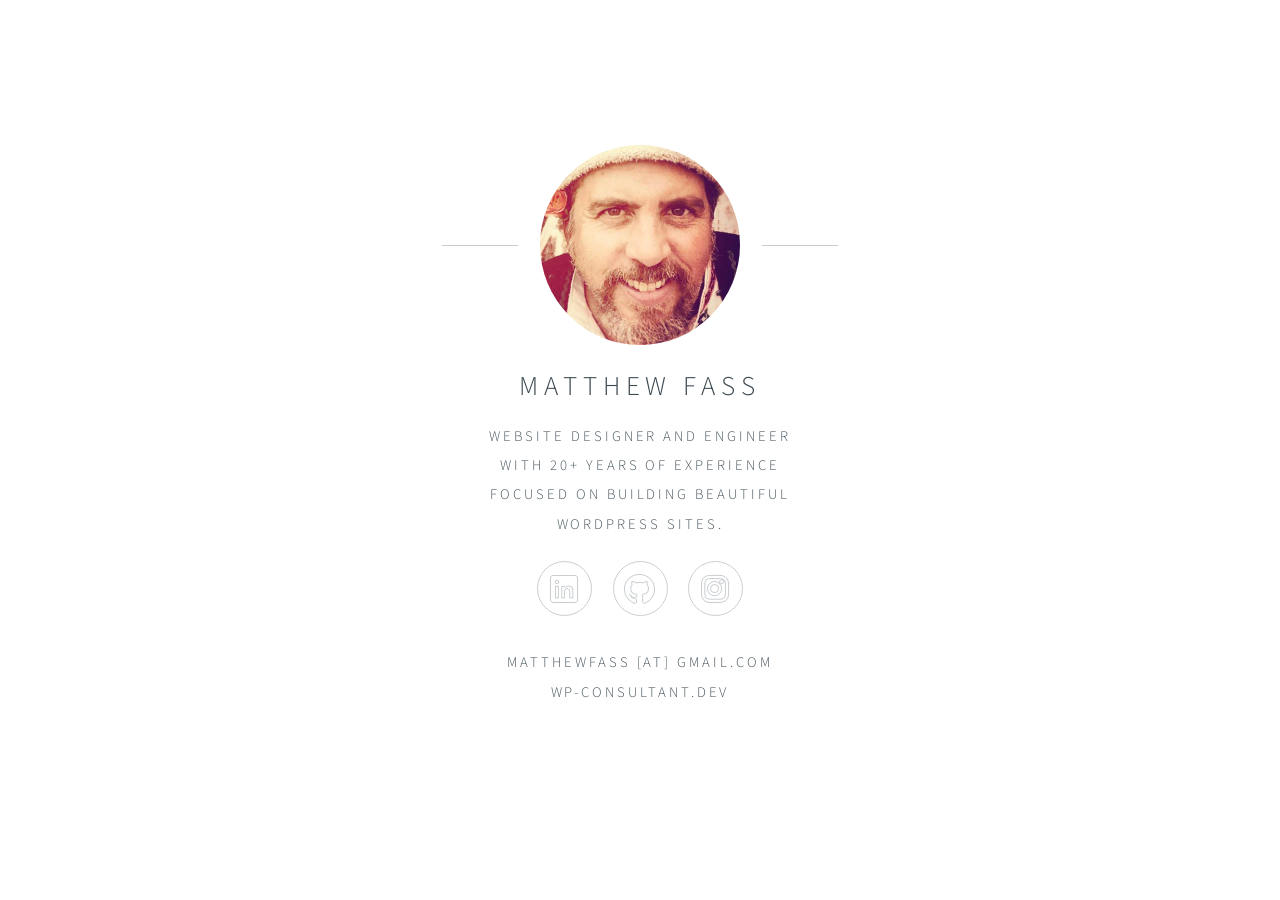
<file: index.html>
<!DOCTYPE HTML>
<!--
	Identity by HTML5 UP
	html5up.net | @ajlkn
	Free for personal and commercial use under the CCA 3.0 license (html5up.net/license)
-->
<html>
	<head>
		<title>Matthew Fass - Website Designer and Engineer with 20+ Years of Experience Focused on Building Beautiful Wordpress Sites.</title>
		<meta charset="utf-8" />
		<meta name="viewport" content="width=device-width, initial-scale=1, user-scalable=no" />
		<link rel="stylesheet" href="assets/css/main.css" />
		<noscript><link rel="stylesheet" href="assets/css/noscript.css" /></noscript>
	</head>
	<body class="is-preload">

		<!-- Wrapper -->
			<div id="wrapper">

				<!-- Main -->
					<section id="main">
						<header>
							<span class="avatar"><img src="images/matthew-fass-fb.jpg" alt="" width="200px" height="200px"/></span>
							<h1>Matthew Fass</h1>
							<p>Website Designer and Engineer with 20+ Years of Experience Focused on Building Beautiful Wordpress Sites.</p>
						</header>
						<!--
						<hr />
						<h2>Extra Stuff!</h2>
						<form method="post" action="#">
							<div class="fields">
								<div class="field">
									<input type="text" name="name" id="name" placeholder="Name" />
								</div>
								<div class="field">
									<input type="email" name="email" id="email" placeholder="Email" />
								</div>
								<div class="field">
									<select name="department" id="department">
										<option value="">Department</option>
										<option value="sales">Sales</option>
										<option value="tech">Tech Support</option>
										<option value="null">/dev/null</option>
									</select>
								</div>
								<div class="field">
									<textarea name="message" id="message" placeholder="Message" rows="4"></textarea>
								</div>
								<div class="field">
									<input type="checkbox" id="human" name="human" /><label for="human">I'm a human</label>
								</div>
								<div class="field">
									<label>But are you a robot?</label>
									<input type="radio" id="robot_yes" name="robot" /><label for="robot_yes">Yes</label>
									<input type="radio" id="robot_no" name="robot" /><label for="robot_no">No</label>
								</div>
							</div>
							<ul class="actions special">
								<li><a href="#" class="button">Get Started</a></li>
							</ul>
						</form>
						<hr />
						-->
						<footer>
							<ul class="icons">
								<li><a href="https://www.linkedin.com/in/matthewfass/" class="icon brands fa-linkedin ">LinkedIn</a></li>
								<li><a href="https://github.com/matthewfass" class="icon brands fa-github ">LinkedIn</a></li>
								<li><a href="https://www.instagram.com/matthewfass/" class="icon brands fa-instagram">Instagram</a></li>
								<!-- <li><a href="" class="icon fa-envelope">Instagram</a></li> -->
							</ul>
							<p>matthewfass [at] gmail.com<br>
							<a href='https://wp-consultant.dev/' target='_blank' class='url'>wp-consultant.dev</a></p>
						</footer>
					</section>

				<!-- Footer -->
					<footer id="footer">
						<ul class="copyright">
							<li>&copy; Matthew Fass</li>
							<!-- <li>Design: <a href="http://html5up.net">HTML5 UP</a></li> -->
						</ul>
					</footer>

			</div>

		<!-- Scripts -->
			<script>
				if ('addEventListener' in window) {
					window.addEventListener('load', function() { document.body.className = document.body.className.replace(/\bis-preload\b/, ''); });
					document.body.className += (navigator.userAgent.match(/(MSIE|rv:11\.0)/) ? ' is-ie' : '');
				}
			</script>

	</body>
</html>
</file>
<file: assets/css/noscript.css>
/*
	Identity by HTML5 UP
	html5up.net | @ajlkn
	Free for personal and commercial use under the CCA 3.0 license (html5up.net/license)
*/

/* Basic */

	body:after {
		display: none;
	}

/* Main */

	#main {
		-moz-transform: none !important;
		-webkit-transform: none !important;
		-ms-transform: none !important;
		transform: none !important;
		opacity: 1 !important;
	}
</file>
<file: assets/css/main.css>
@import url(fontawesome-all.min.css);
@import url("https://fonts.googleapis.com/css?family=Source+Sans+Pro:300");

/*
	Identity by HTML5 UP
	html5up.net | @ajlkn
	Free for personal and commercial use under the CCA 3.0 license (html5up.net/license)
*/

/* Icon (alt) */

	html, body, div, span, applet, object,
	iframe, h1, h2, h3, h4, h5, h6, p, blockquote,
	pre, a, abbr, acronym, address, big, cite,
	code, del, dfn, em, img, ins, kbd, q, s, samp,
	small, strike, strong, sub, sup, tt, var, b,
	u, i, center, dl, dt, dd, ol, ul, li, fieldset,
	form, label, legend, table, caption, tbody,
	tfoot, thead, tr, th, td, article, aside,
	canvas, details, embed, figure, figcaption,
	footer, header, hgroup, menu, nav, output, ruby,
	section, summary, time, mark, audio, video {
		margin: 0;
		padding: 0;
		border: 0;
		font-size: 100%;
		font: inherit;
		vertical-align: baseline;
	}

	article, aside, details, figcaption, figure,
	footer, header, hgroup, menu, nav, section {
		display: block;
	}

	body {
		line-height: 1;
	}

	ol, ul {
		list-style: none;
	}

	blockquote, q {
		quotes: none;
	}

		blockquote:before, blockquote:after, q:before, q:after {
			content: '';
			content: none;
		}

	table {
		border-collapse: collapse;
		border-spacing: 0;
	}

	body {
		-webkit-text-size-adjust: none;
	}

	mark {
		background-color: transparent;
		color: inherit;
	}

	input::-moz-focus-inner {
		border: 0;
		padding: 0;
	}

	input, select, textarea {
		-moz-appearance: none;
		-webkit-appearance: none;
		-ms-appearance: none;
		appearance: none;
	}

/* Basic */

	@media screen and (max-width: 480px) {

		html, body {
			min-width: 320px;
		}

	}

	html {
		box-sizing: border-box;
	}

	*, *:before, *:after {
		box-sizing: inherit;
	}

	body.is-preload *, body.is-preload *:before, body.is-preload *:after {
		-moz-animation: none !important;
		-webkit-animation: none !important;
		-ms-animation: none !important;
		animation: none !important;
		-moz-transition: none !important;
		-webkit-transition: none !important;
		-ms-transition: none !important;
		transition: none !important;
	}

	html {
		height: 100%;
	}

	body {
		height: 100%;
		background-color: #ffffff;
		/* background-image: url("images/julian-dufort-66T3jh0vulk-unsplash.jpg"), -moz-linear-gradient(60deg, rgba(255, 165, 150, 0.5) 5%, rgba(0, 228, 255, 0.35)), url("../../images/bg.jpg");
		background-image: url("images/julian-dufort-66T3jh0vulk-unsplash.jpg"), -webkit-linear-gradient(60deg, rgba(255, 165, 150, 0.5) 5%, rgba(0, 228, 255, 0.35)), url("../../images/bg.jpg");
		background-image: url("images/julian-dufort-66T3jh0vulk-unsplash.jpg"), -ms-linear-gradient(60deg, rgba(255, 165, 150, 0.5) 5%, rgba(0, 228, 255, 0.35)), url("../../images/bg.jpg");
		background-image: url("images/julian-dufort-66T3jh0vulk-unsplash.jpg"), linear-gradient(60deg, rgba(255, 165, 150, 0.5) 5%, rgba(0, 228, 255, 0.35)), url("../../images/bg.jpg"); */ */
		/* background-repeat: repeat,			no-repeat,			no-repeat;
		background-size: 100px 100px, cover,				cover;
		background-position: top left,		center center,		bottom center;
		background-attachment: fixed,			fixed,				fixed; */
		background-image: url("images/julian-dufort-66T3jh0vulk-unsplash.jpg");
	}

		/* body:after {
			content: '';
			display: block;
			position: fixed;
			top: 0;
			left: 0;
			width: 100%;
			height: inherit;
			opacity: 0;
			z-index: 1;
			background-color: #ffffff;
			background-image: url("images/julian-dufort-66T3jh0vulk-unsplash.jpg"), -moz-linear-gradient(60deg, rgba(255, 165, 150, 0.5) 5%, rgba(0, 228, 255, 0.35));
			background-image: url("images/julian-dufort-66T3jh0vulk-unsplash.jpg"), -webkit-linear-gradient(60deg, rgba(255, 165, 150, 0.5) 5%, rgba(0, 228, 255, 0.35));
			background-image: url("images/julian-dufort-66T3jh0vulk-unsplash.jpg"), -ms-linear-gradient(60deg, rgba(255, 165, 150, 0.5) 5%, rgba(0, 228, 255, 0.35));
			background-image: url("images/julian-dufort-66T3jh0vulk-unsplash.jpg"), linear-gradient(60deg, rgba(255, 165, 150, 0.5) 5%, rgba(0, 228, 255, 0.35));
			background-repeat: repeat,			no-repeat;
			background-size: 100px 100px, cover;
			background-position: top left,		center center;
			-moz-transition: opacity 1.75s ease-out;
			-webkit-transition: opacity 1.75s ease-out;
			-ms-transition: opacity 1.75s ease-out;
			transition: opacity 1.75s ease-out;
		} */

		body.is-preload:after {
			opacity: 1;
		}

/* Type */

	body, input, select, textarea {
		color: #414f57;
		font-family: "Source Sans Pro", Helvetica, sans-serif;
		font-size: 14pt;
		font-weight: 300;
		line-height: 2;
		letter-spacing: 0.2em;
		text-transform: uppercase;
	}

		@media screen and (max-width: 1680px) {

			body, input, select, textarea {
				font-size: 11pt;
			}

		}

		@media screen and (max-width: 480px) {

			body, input, select, textarea {
				font-size: 10pt;
				line-height: 1.75;
			}

		}

	a {
		-moz-transition: color 0.2s ease, border-color 0.2s ease;
		-webkit-transition: color 0.2s ease, border-color 0.2s ease;
		-ms-transition: color 0.2s ease, border-color 0.2s ease;
		transition: color 0.2s ease, border-color 0.2s ease;
		color: inherit;
		text-decoration: none;
	}

		a:before {
			-moz-transition: color 0.2s ease, text-shadow 0.2s ease;
			-webkit-transition: color 0.2s ease, text-shadow 0.2s ease;
			-ms-transition: color 0.2s ease, text-shadow 0.2s ease;
			transition: color 0.2s ease, text-shadow 0.2s ease;
		}

		a:hover {
			color: #ff7496;
		}

	strong, b {
		color: #313f47;
	}

	em, i {
		font-style: italic;
	}

	p {
		margin: 0 0 1.5em 0;
	}

	h1, h2, h3, h4, h5, h6 {
		color: #313f47;
		line-height: 1.5;
		margin: 0 0 0.75em 0;
	}

		h1 a, h2 a, h3 a, h4 a, h5 a, h6 a {
			color: inherit;
			text-decoration: none;
		}

	h1 {
		font-size: 1.85em;
		letter-spacing: 0.22em;
		margin: 0 0 0.525em 0;
	}

	h2 {
		font-size: 1.25em;
	}

	h3 {
		font-size: 1em;
	}

	h4 {
		font-size: 1em;
	}

	h5 {
		font-size: 1em;
	}

	h6 {
		font-size: 1em;
	}

	@media screen and (max-width: 480px) {

		h1 {
			font-size: 1.65em;
		}

	}

	sub {
		font-size: 0.8em;
		position: relative;
		top: 0.5em;
	}

	sup {
		font-size: 0.8em;
		position: relative;
		top: -0.5em;
	}

	hr {
		border: 0;
		border-bottom: solid 1px #c8cccf;
		margin: 3em 0;
	}

/* Form */

	form {
		margin: 0 0 1.5em 0;
	}

		form > :last-child {
			margin-bottom: 0;
		}

		form > .fields {
			display: -moz-flex;
			display: -webkit-flex;
			display: -ms-flex;
			display: flex;
			-moz-flex-wrap: wrap;
			-webkit-flex-wrap: wrap;
			-ms-flex-wrap: wrap;
			flex-wrap: wrap;
			width: calc(100% + 2.25em);
			margin: -1.125em 0 1.5em -1.125em;
		}

			form > .fields > .field {
				-moz-flex-grow: 0;
				-webkit-flex-grow: 0;
				-ms-flex-grow: 0;
				flex-grow: 0;
				-moz-flex-shrink: 0;
				-webkit-flex-shrink: 0;
				-ms-flex-shrink: 0;
				flex-shrink: 0;
				padding: 1.125em 0 0 1.125em;
				width: calc(100% - 1.125em);
			}

				form > .fields > .field.half {
					width: calc(50% - 0.5625em);
				}

				form > .fields > .field.third {
					width: calc(100%/3 - 0.375em);
				}

				form > .fields > .field.quarter {
					width: calc(25% - 0.28125em);
				}

		@media screen and (max-width: 480px) {

			form > .fields {
				width: calc(100% + 2.25em);
				margin: -1.125em 0 1.5em -1.125em;
			}

				form > .fields > .field {
					padding: 1.125em 0 0 1.125em;
					width: calc(100% - 1.125em);
				}

					form > .fields > .field.half {
						width: calc(100% - 1.125em);
					}

					form > .fields > .field.third {
						width: calc(100% - 1.125em);
					}

					form > .fields > .field.quarter {
						width: calc(100% - 1.125em);
					}

		}

	label {
		color: #313f47;
		display: block;
		font-size: 0.9em;
		margin: 0 0 0.75em 0;
	}

	input[type="text"],
	input[type="password"],
	input[type="email"],
	input[type="tel"],
	select,
	textarea {
		-moz-appearance: none;
		-webkit-appearance: none;
		-ms-appearance: none;
		appearance: none;
		border-radius: 4px;
		border: solid 1px #c8cccf;
		color: inherit;
		display: block;
		outline: 0;
		padding: 0 1em;
		text-decoration: none;
		width: 100%;
	}

		input[type="text"]:invalid,
		input[type="password"]:invalid,
		input[type="email"]:invalid,
		input[type="tel"]:invalid,
		select:invalid,
		textarea:invalid {
			box-shadow: none;
		}

		input[type="text"]:focus,
		input[type="password"]:focus,
		input[type="email"]:focus,
		input[type="tel"]:focus,
		select:focus,
		textarea:focus {
			border-color: #ff7496;
		}

	select {
		background-image: url("data:image/svg+xml;charset=utf8,%3Csvg xmlns='http://www.w3.org/2000/svg' width='40' height='40' preserveAspectRatio='none' viewBox='0 0 40 40'%3E%3Cpath d='M9.4,12.3l10.4,10.4l10.4-10.4c0.2-0.2,0.5-0.4,0.9-0.4c0.3,0,0.6,0.1,0.9,0.4l3.3,3.3c0.2,0.2,0.4,0.5,0.4,0.9 c0,0.4-0.1,0.6-0.4,0.9L20.7,31.9c-0.2,0.2-0.5,0.4-0.9,0.4c-0.3,0-0.6-0.1-0.9-0.4L4.3,17.3c-0.2-0.2-0.4-0.5-0.4-0.9 c0-0.4,0.1-0.6,0.4-0.9l3.3-3.3c0.2-0.2,0.5-0.4,0.9-0.4S9.1,12.1,9.4,12.3z' fill='%23c8cccf' /%3E%3C/svg%3E");
		background-size: 1.25rem;
		background-repeat: no-repeat;
		background-position: calc(100% - 1rem) center;
		height: 2.75em;
		padding-right: 2.75em;
		text-overflow: ellipsis;
	}

		select option {
			color: #313f47;
			background: #ffffff;
		}

		select:focus::-ms-value {
			background-color: transparent;
		}

		select::-ms-expand {
			display: none;
		}

	input[type="text"],
	input[type="password"],
	input[type="email"],
	select {
		height: 2.75em;
	}

	textarea {
		padding: 0.75em 1em;
	}

	input[type="checkbox"],
	input[type="radio"] {
		-moz-appearance: none;
		-webkit-appearance: none;
		-ms-appearance: none;
		appearance: none;
		display: block;
		float: left;
		margin-right: -2em;
		opacity: 0;
		width: 1em;
		z-index: -1;
	}

		input[type="checkbox"] + label,
		input[type="radio"] + label {
			text-decoration: none;
			color: #414f57;
			cursor: pointer;
			display: inline-block;
			font-size: 1em;
			font-weight: 300;
			padding-left: 2.4em;
			padding-right: 0.75em;
			position: relative;
		}

			input[type="checkbox"] + label:before,
			input[type="radio"] + label:before {
				-moz-osx-font-smoothing: grayscale;
				-webkit-font-smoothing: antialiased;
				display: inline-block;
				font-style: normal;
				font-variant: normal;
				text-rendering: auto;
				line-height: 1;
				text-transform: none !important;
				font-family: 'Font Awesome 5 Free';
				font-weight: 900;
			}

			input[type="checkbox"] + label:before,
			input[type="radio"] + label:before {
				border-radius: 4px;
				border: solid 1px #c8cccf;
				content: '';
				display: inline-block;
				font-size: 0.8em;
				height: 2.0625em;
				left: 0;
				line-height: 2.0625em;
				position: absolute;
				text-align: center;
				top: 0.15em;
				width: 2.0625em;
			}

		input[type="checkbox"]:checked + label:before,
		input[type="radio"]:checked + label:before {
			color: #ff7496;
			content: '\f00c';
		}

		input[type="checkbox"]:focus + label:before,
		input[type="radio"]:focus + label:before {
			border-color: #ff7496;
		}

	input[type="checkbox"] + label:before {
		border-radius: 4px;
	}

	input[type="radio"] + label:before {
		border-radius: 100%;
	}

	::-webkit-input-placeholder {
		color: #616f77 !important;
		opacity: 1.0;
	}

	:-moz-placeholder {
		color: #616f77 !important;
		opacity: 1.0;
	}

	::-moz-placeholder {
		color: #616f77 !important;
		opacity: 1.0;
	}

	:-ms-input-placeholder {
		color: #616f77 !important;
		opacity: 1.0;
	}

/* Icon */

	.icon {
		text-decoration: none;
		position: relative;
		border-bottom: none;
	}

		.icon:before {
			-moz-osx-font-smoothing: grayscale;
			-webkit-font-smoothing: antialiased;
			display: inline-block;
			font-style: normal;
			font-variant: normal;
			text-rendering: auto;
			line-height: 1;
			text-transform: none !important;
			font-family: 'Font Awesome 5 Free';
			font-weight: 400;
		}

		.icon > .label {
			display: none;
		}

		.icon:before {
			line-height: inherit;
		}

		.icon.solid:before {
			font-weight: 900;
		}

		.icon.brands:before {
			font-family: 'Font Awesome 5 Brands';
		}

/* List */

	ol {
		list-style: decimal;
		margin: 0 0 1.5em 0;
		padding-left: 1.25em;
	}

		ol li {
			padding-left: 0.25em;
		}

	ul {
		list-style: disc;
		margin: 0 0 1.5em 0;
		padding-left: 1em;
	}

		ul li {
			padding-left: 0.5em;
		}

		ul.alt {
			list-style: none;
			padding-left: 0;
		}

			ul.alt li {
				border-top: solid 1px #c8cccf;
				padding: 0.5em 0;
			}

				ul.alt li:first-child {
					border-top: 0;
					padding-top: 0;
				}

	dl {
		margin: 0 0 1.5em 0;
	}

		dl dt {
			display: block;
			margin: 0 0 0.75em 0;
		}

		dl dd {
			margin-left: 1.5em;
		}

/* Actions */

	ul.actions {
		display: -moz-flex;
		display: -webkit-flex;
		display: -ms-flex;
		display: flex;
		cursor: default;
		list-style: none;
		margin-left: -0.75em;
		padding-left: 0;
	}

		ul.actions li {
			padding: 0 0 0 0.75em;
			vertical-align: middle;
		}

		ul.actions.special {
			-moz-justify-content: center;
			-webkit-justify-content: center;
			-ms-justify-content: center;
			justify-content: center;
			width: 100%;
			margin-left: 0;
		}

			ul.actions.special li:first-child {
				padding-left: 0;
			}

		ul.actions.stacked {
			-moz-flex-direction: column;
			-webkit-flex-direction: column;
			-ms-flex-direction: column;
			flex-direction: column;
			margin-left: 0;
		}

			ul.actions.stacked li {
				padding: 0.975em 0 0 0;
			}

				ul.actions.stacked li:first-child {
					padding-top: 0;
				}

		ul.actions.fit {
			width: calc(100% + 0.75em);
		}

			ul.actions.fit li {
				-moz-flex-grow: 1;
				-webkit-flex-grow: 1;
				-ms-flex-grow: 1;
				flex-grow: 1;
				-moz-flex-shrink: 1;
				-webkit-flex-shrink: 1;
				-ms-flex-shrink: 1;
				flex-shrink: 1;
				width: 100%;
			}

				ul.actions.fit li > * {
					width: 100%;
				}

			ul.actions.fit.stacked {
				width: 100%;
			}

		@media screen and (max-width: 480px) {

			ul.actions:not(.fixed) {
				-moz-flex-direction: column;
				-webkit-flex-direction: column;
				-ms-flex-direction: column;
				flex-direction: column;
				margin-left: 0;
				width: 100% !important;
			}

				ul.actions:not(.fixed) li {
					-moz-flex-grow: 1;
					-webkit-flex-grow: 1;
					-ms-flex-grow: 1;
					flex-grow: 1;
					-moz-flex-shrink: 1;
					-webkit-flex-shrink: 1;
					-ms-flex-shrink: 1;
					flex-shrink: 1;
					padding: 0.75em 0 0 0;
					text-align: center;
					width: 100%;
				}

					ul.actions:not(.fixed) li > * {
						width: 100%;
					}

					ul.actions:not(.fixed) li:first-child {
						padding-top: 0;
					}

					ul.actions:not(.fixed) li input[type="submit"],
					ul.actions:not(.fixed) li input[type="reset"],
					ul.actions:not(.fixed) li input[type="button"],
					ul.actions:not(.fixed) li button,
					ul.actions:not(.fixed) li .button {
						width: 100%;
					}

						ul.actions:not(.fixed) li input[type="submit"].icon:before,
						ul.actions:not(.fixed) li input[type="reset"].icon:before,
						ul.actions:not(.fixed) li input[type="button"].icon:before,
						ul.actions:not(.fixed) li button.icon:before,
						ul.actions:not(.fixed) li .button.icon:before {
							margin-left: -0.5rem;
						}

		}

/* Icons */

	ul.icons {
		cursor: default;
		list-style: none;
		padding-left: 0;
		margin-top: -0.675em;
	}

		ul.icons li {
			display: inline-block;
			padding: 0.675em 0.5em;
		}

			ul.icons li a {
				text-decoration: none;
				position: relative;
				display: block;
				width: 3.75em;
				height: 3.75em;
				border-radius: 100%;
				border: solid 1px #c8cccf;
				line-height: 3.75em;
				overflow: hidden;
				text-align: center;
				text-indent: 3.75em;
				white-space: nowrap;
			}

				ul.icons li a:before {
					-moz-osx-font-smoothing: grayscale;
					-webkit-font-smoothing: antialiased;
					display: inline-block;
					font-style: normal;
					font-variant: normal;
					text-rendering: auto;
					line-height: 1;
					text-transform: none !important;
					font-family: 'Font Awesome 5 Free';
					font-weight: 400;
				}

				ul.icons li a:before {
					color: #ffffff;
					text-shadow: 1.25px 0px 0px #c8cccf, -1.25px 0px 0px #c8cccf, 0px 1.25px 0px #c8cccf, 0px -1.25px 0px #c8cccf;
				}

				ul.icons li a:hover:before {
					text-shadow: 1.25px 0px 0px #ff7496, -1.25px 0px 0px #ff7496, 0px 1.25px 0px #ff7496, 0px -1.25px 0px #ff7496;
				}

				ul.icons li a:before {
					position: absolute;
					top: 0;
					left: 0;
					width: inherit;
					height: inherit;
					font-size: 1.85rem;
					line-height: inherit;
					text-align: center;
					text-indent: 0;
				}

				ul.icons li a:hover {
					border-color: #ff7496;
				}

		@media screen and (max-width: 480px) {

			ul.icons li a:before {
				font-size: 1.5rem;
			}

		}

/* Button */

	input[type="submit"],
	input[type="reset"],
	input[type="button"],
	button,
	.button {
		-moz-appearance: none;
		-webkit-appearance: none;
		-ms-appearance: none;
		appearance: none;
		-moz-transition: background-color 0.2s ease-in-out, border-color 0.2s ease-in-out, color 0.2s ease-in-out;
		-webkit-transition: background-color 0.2s ease-in-out, border-color 0.2s ease-in-out, color 0.2s ease-in-out;
		-ms-transition: background-color 0.2s ease-in-out, border-color 0.2s ease-in-out, color 0.2s ease-in-out;
		transition: background-color 0.2s ease-in-out, border-color 0.2s ease-in-out, color 0.2s ease-in-out;
		display: inline-block;
		height: 2.75em;
		line-height: 2.75em;
		padding: 0 1.5em;
		background-color: transparent;
		border-radius: 4px;
		border: solid 1px #c8cccf;
		color: #414f57 !important;
		cursor: pointer;
		text-align: center;
		text-decoration: none;
		white-space: nowrap;
	}

		input[type="submit"]:hover,
		input[type="reset"]:hover,
		input[type="button"]:hover,
		button:hover,
		.button:hover {
			border-color: #ff7496;
			color: #ff7496 !important;
		}

		input[type="submit"].icon,
		input[type="reset"].icon,
		input[type="button"].icon,
		button.icon,
		.button.icon {
			padding-left: 1.35em;
		}

			input[type="submit"].icon:before,
			input[type="reset"].icon:before,
			input[type="button"].icon:before,
			button.icon:before,
			.button.icon:before {
				margin-right: 0.5em;
			}

		input[type="submit"].fit,
		input[type="reset"].fit,
		input[type="button"].fit,
		button.fit,
		.button.fit {
			width: 100%;
		}

		input[type="submit"].small,
		input[type="reset"].small,
		input[type="button"].small,
		button.small,
		.button.small {
			font-size: 0.8em;
		}

		input[type="submit"].large,
		input[type="reset"].large,
		input[type="button"].large,
		button.large,
		.button.large {
			font-size: 1.35em;
		}

		input[type="submit"].disabled, input[type="submit"]:disabled,
		input[type="reset"].disabled,
		input[type="reset"]:disabled,
		input[type="button"].disabled,
		input[type="button"]:disabled,
		button.disabled,
		button:disabled,
		.button.disabled,
		.button:disabled {
			pointer-events: none;
			opacity: 0.5;
		}

/* Main */

	#main {
		-moz-transform-origin: 50% 50%;
		-webkit-transform-origin: 50% 50%;
		-ms-transform-origin: 50% 50%;
		transform-origin: 50% 50%;
		-moz-transform: rotateX(0deg);
		-webkit-transform: rotateX(0deg);
		-ms-transform: rotateX(0deg);
		transform: rotateX(0deg);
		-moz-transition: opacity 1s ease, -moz-transform 1s ease;
		-webkit-transition: opacity 1s ease, -webkit-transform 1s ease;
		-ms-transition: opacity 1s ease, -ms-transform 1s ease;
		transition: opacity 1s ease, transform 1s ease;
		padding: 4.5em 3em 3em 3em ;
		background: #ffffff;
		border-radius: 4px;
		cursor: default;
		max-width: 100%;
		opacity: 0.95;
		position: relative;
		text-align: center;
		width: 27em;
	}

		#main .avatar {
			position: relative;
			display: block;
			margin-bottom: 1.5em;
		}

			#main .avatar img {
				display: block;
				margin: 0 auto;
				border-radius: 100%;
				box-shadow: 0 0 0 1.5em #ffffff;
			}

			#main .avatar:before {
				content: '';
				display: block;
				position: absolute;
				top: 50%;
				left: -3em;
				width: calc(100% + 6em);
				height: 1px;
				z-index: -1;
				background: #c8cccf;
			}

		@media screen and (max-width: 480px) {

			#main {
				padding: 4em 2em 2.5em 2em ;
				width: 100%;
			}

				#main .avatar:before {
					left: -2em;
					width: calc(100% + 4em);
				}

		}

		body.is-preload #main {
			-moz-transform: rotateX(15deg);
			-webkit-transform: rotateX(15deg);
			-ms-transform: rotateX(15deg);
			transform: rotateX(15deg);
			opacity: 0;
		}

/* Footer */

	#footer {
		-moz-align-self: -moz-flex-end;
		-webkit-align-self: -webkit-flex-end;
		-ms-align-self: -ms-flex-end;
		align-self: flex-end;
		width: 100%;
		padding: 1.5em 0 0 0;
		color: rgba(255, 255, 255, 0.75);
		cursor: default;
		text-align: center;
	}

		#footer .copyright {
			margin: 0;
			padding: 0;
			font-size: 0.9em;
			list-style: none;
		}

			#footer .copyright li {
				display: inline-block;
				margin: 0 0 0 0.45em;
				padding: 0 0 0 0.85em;
				border-left: solid 1px rgba(255, 255, 255, 0.5);
				line-height: 1;
			}

				#footer .copyright li:first-child {
					border-left: 0;
				}

/* Wrapper */

	#wrapper {
		display: -moz-flex;
		display: -webkit-flex;
		display: -ms-flex;
		display: flex;
		-moz-align-items: center;
		-webkit-align-items: center;
		-ms-align-items: center;
		align-items: center;
		-moz-justify-content: space-between;
		-webkit-justify-content: space-between;
		-ms-justify-content: space-between;
		justify-content: space-between;
		-moz-flex-direction: column;
		-webkit-flex-direction: column;
		-ms-flex-direction: column;
		flex-direction: column;
		-moz-perspective: 1000px;
		-webkit-perspective: 1000px;
		-ms-perspective: 1000px;
		perspective: 1000px;
		position: relative;
		min-height: 100%;
		padding: 1.5em;
		z-index: 2;
	}

		#wrapper > * {
			z-index: 1;
		}

		#wrapper:before {
			content: '';
			display: block;
		}

		@media screen and (max-width: 360px) {

			#wrapper {
				padding: 0.75em;
			}

		}

		body.is-ie #wrapper {
			height: 100%;
		}
</file>
